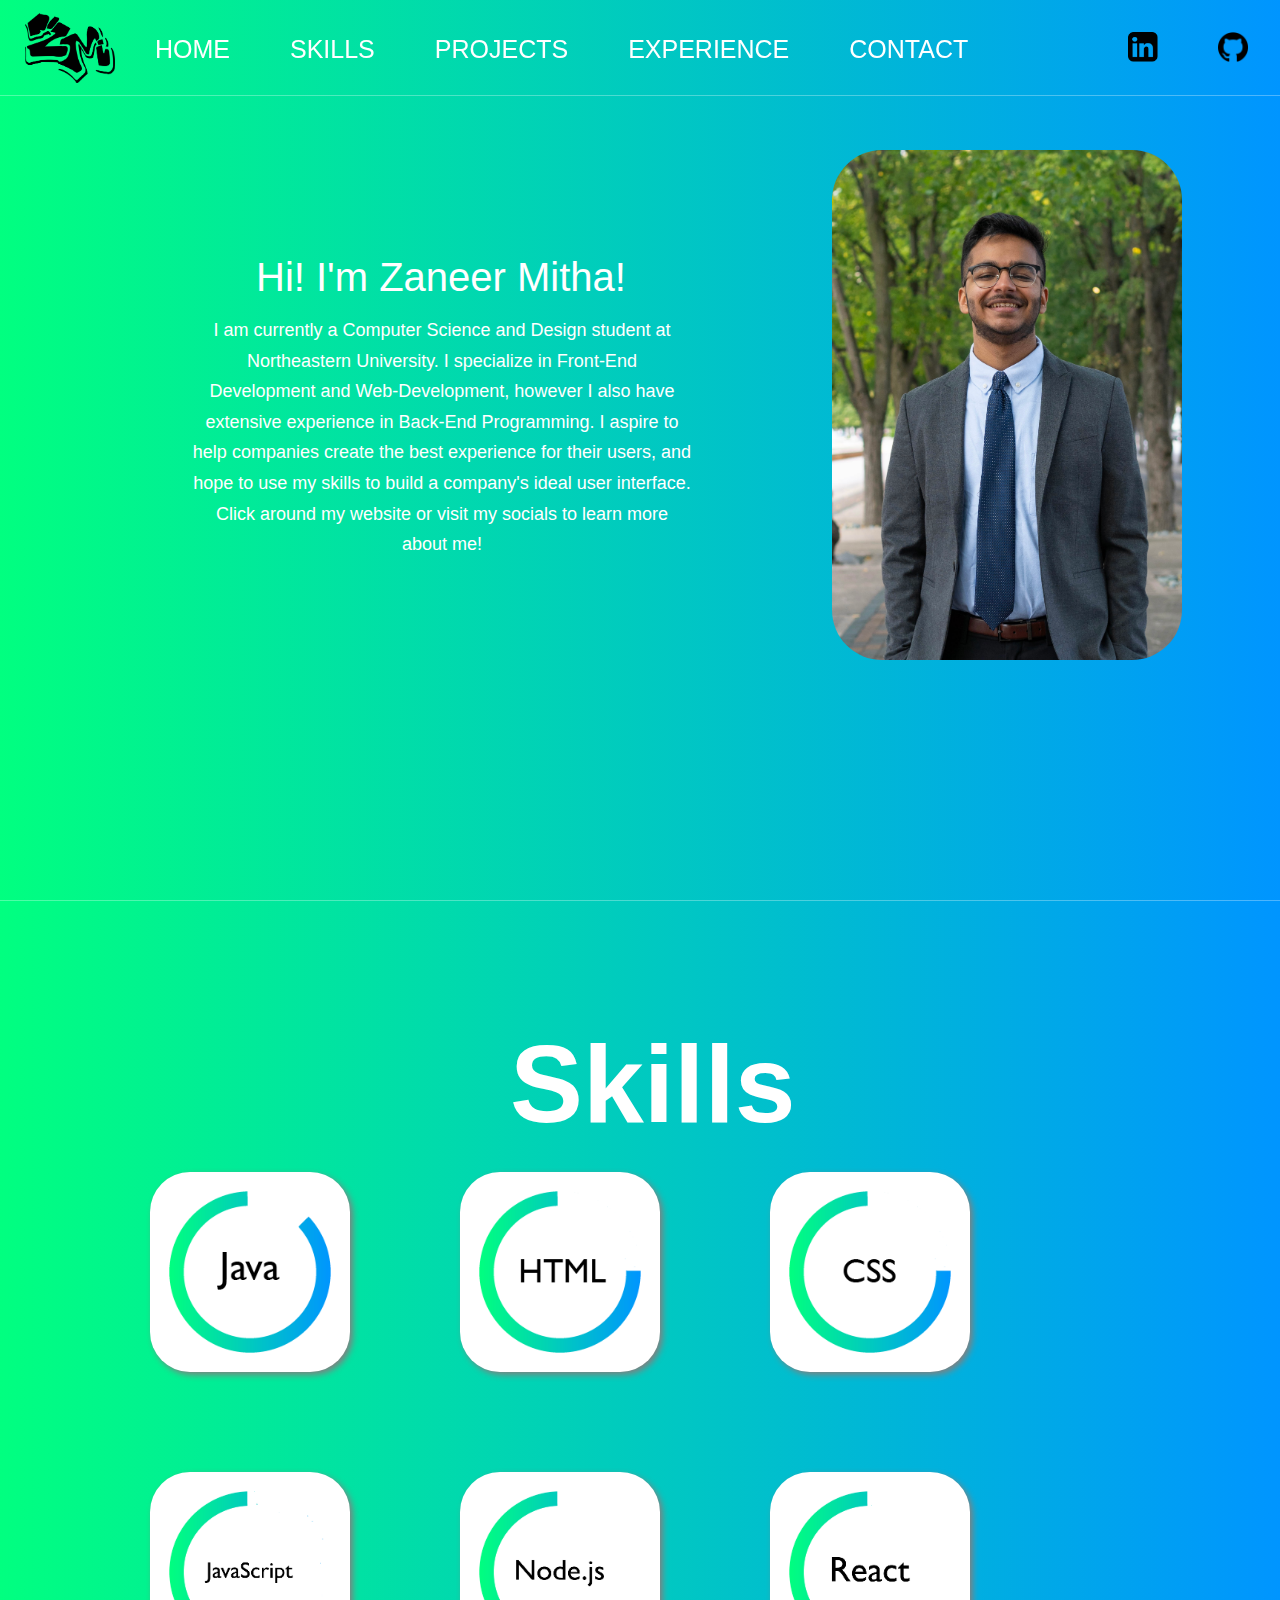
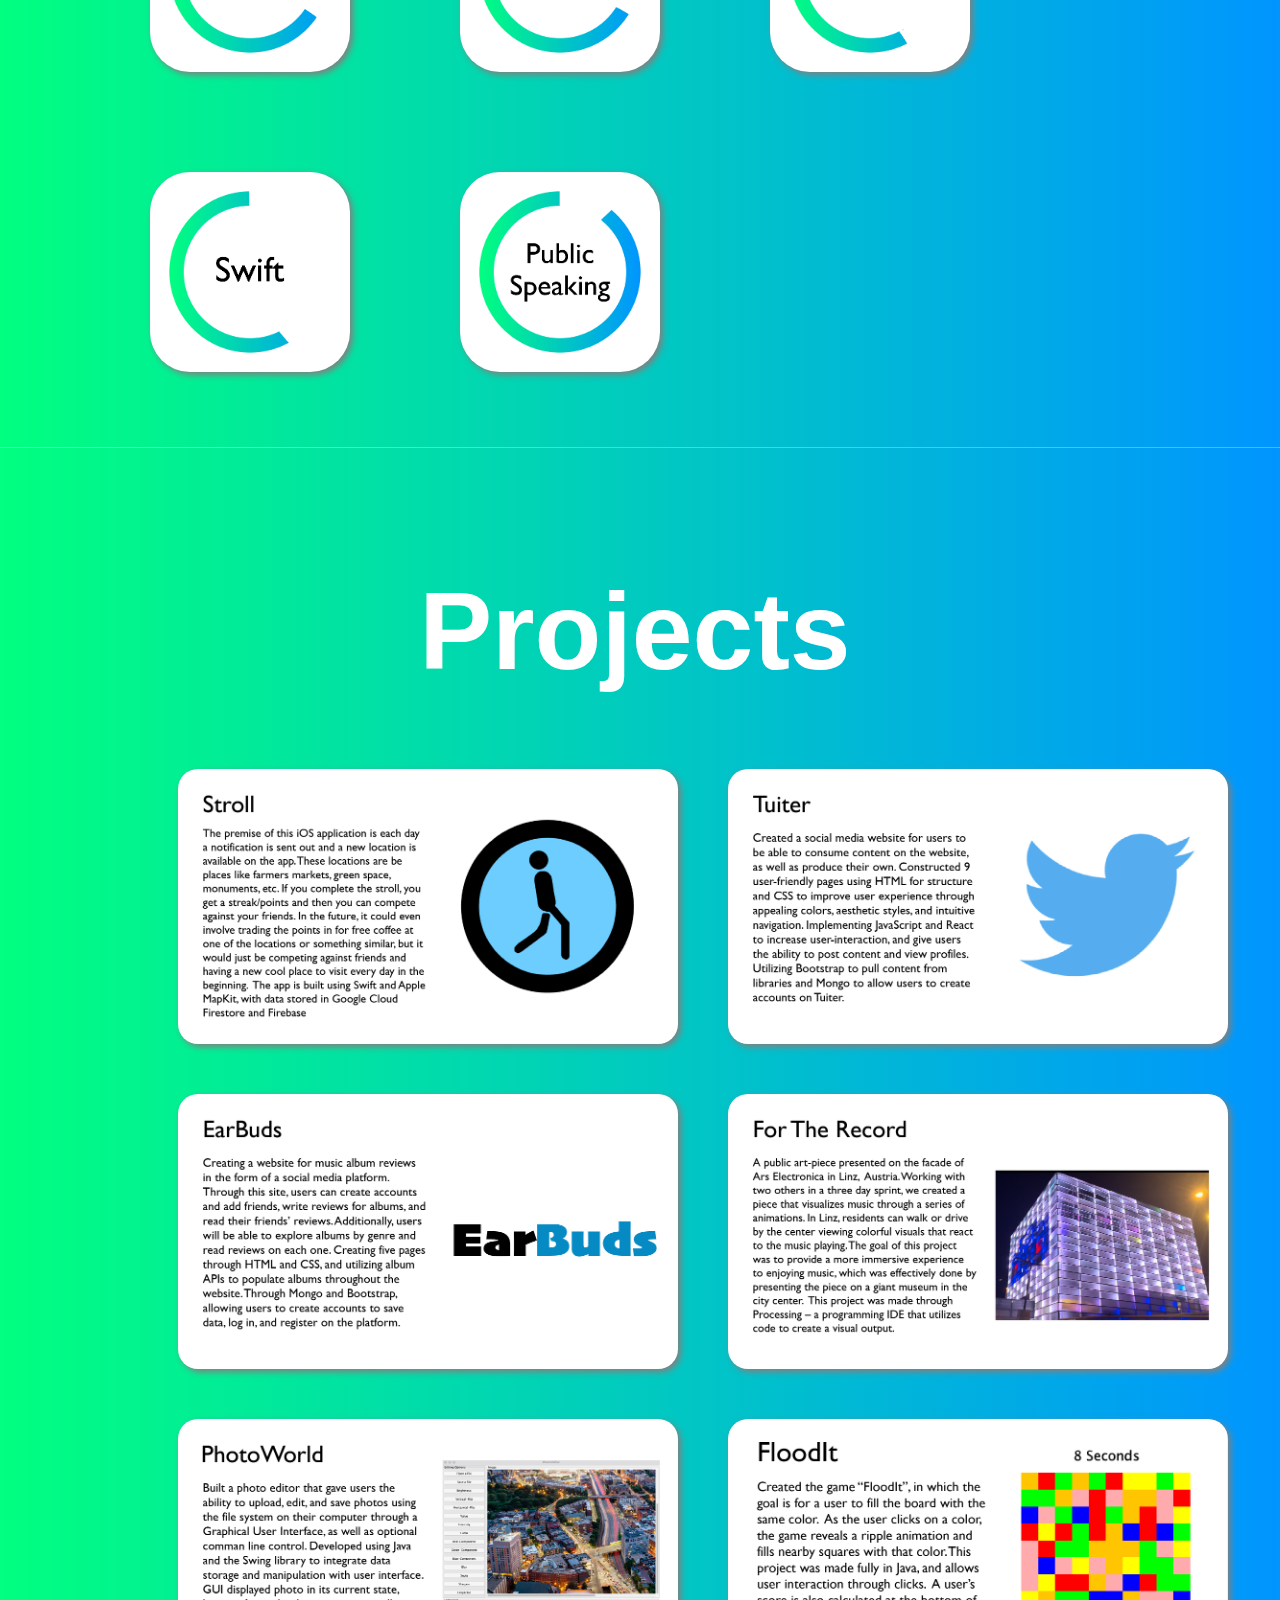
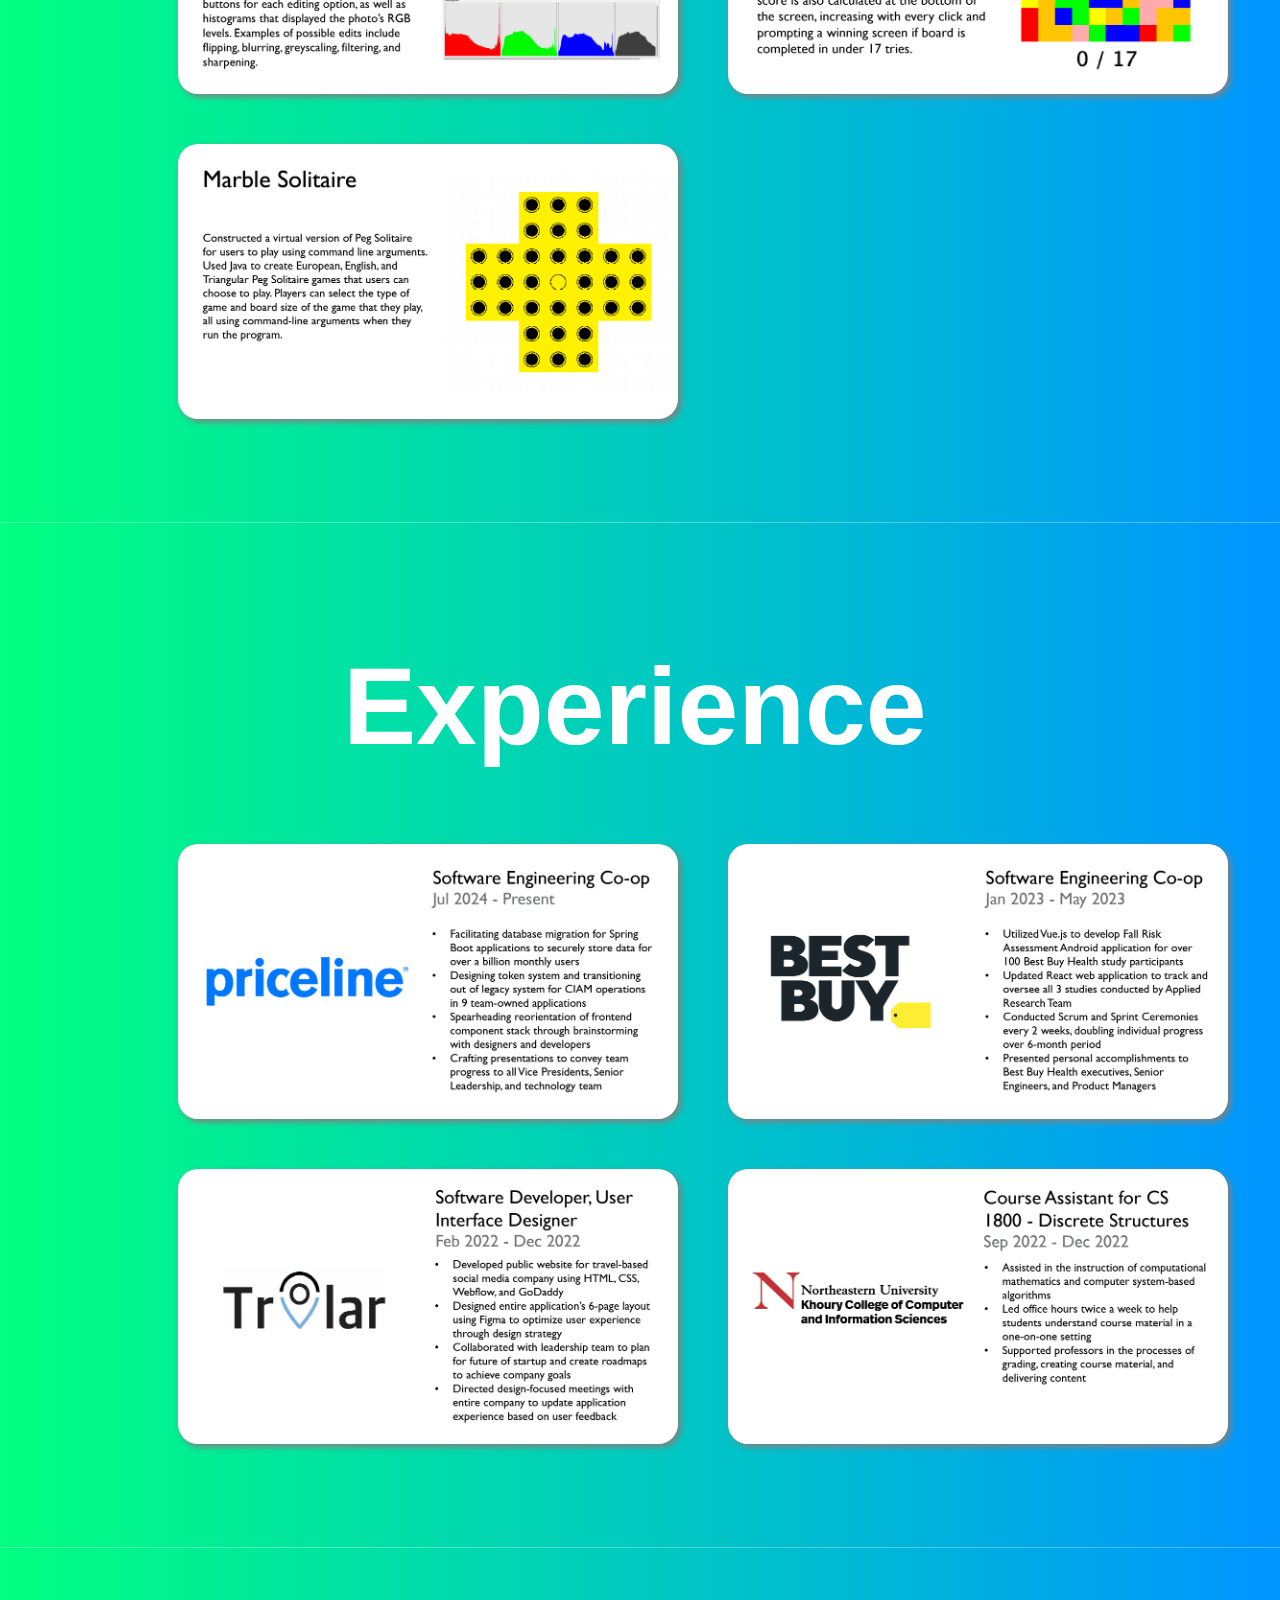
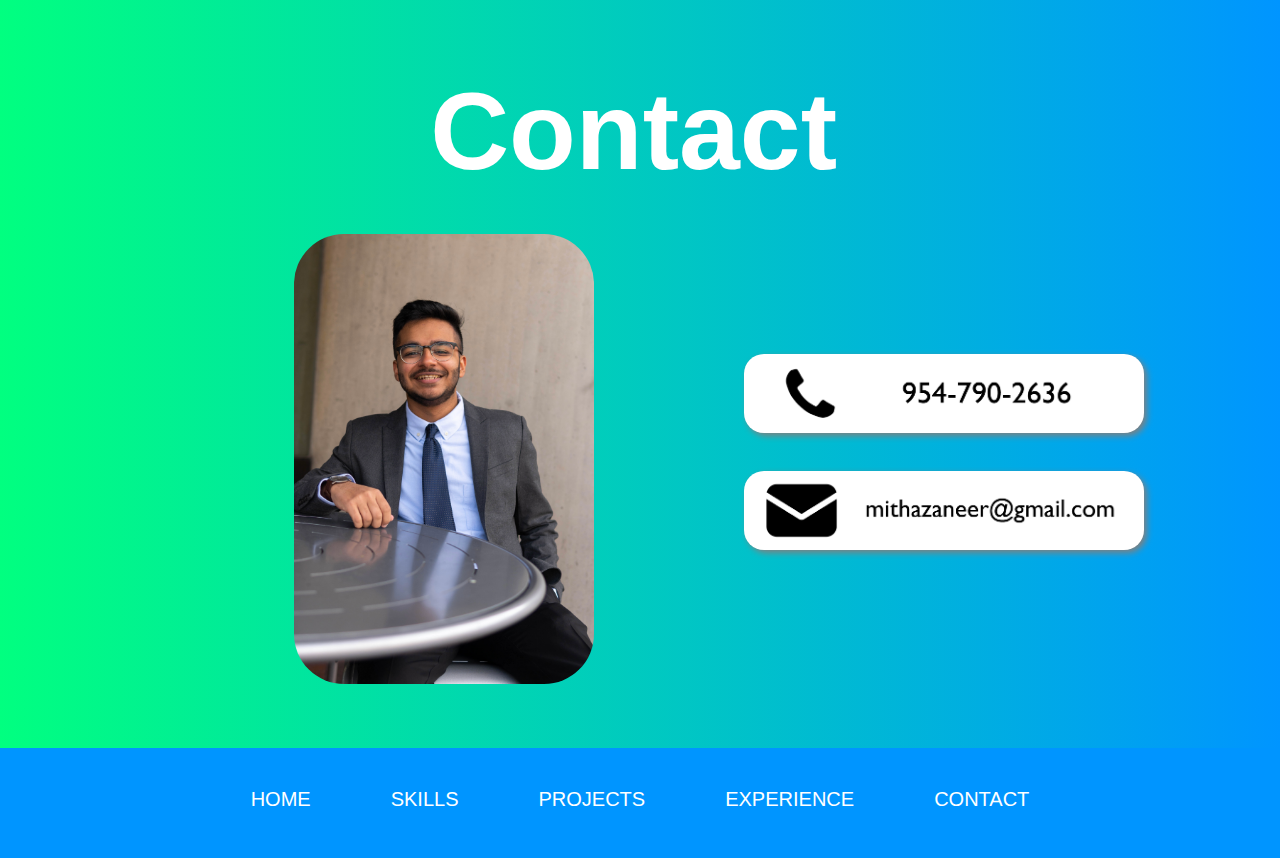
<file: index.html>
<!DOCTYPE html>
<html lang="en">
<head>
    <meta charset="UTF-8">
    <meta name="viewport" content="width=device-width, initial-scale=1.0">
    <title>Zaneer Mitha</title>

    <link rel="icon" href="images/ZMLogo.png"/>

    <link href="./index.css" rel="stylesheet">

          
</head>

<body>

    <section class="landing-page" id="landing-page">
        <div class="wrapper">
        
            <nav>
                <div class="navbar">
                    <a href="index.html"><img src="images/ZMLogo.png" class="logo"></a>
                    <ul>
                        <li><a href="#landing-page">Home</a></li>
                        <li><a href="#skills">Skills</a></li>
                        <li><a href="#projects">Projects</a></li>
                        <li><a href="#experience">Experience</a></li>
                        <li><a href="#contact">Contact</a></li>
                        <li><a class="socials-link1" href="https://www.linkedin.com/in/zaneermitha/" target="_blank"><img src="images/LinkedInLogo.png" class="socials-link"></a></li>
                        <li><a class="socials-link" href="https://github.com/ZaneerMitha" target="_blank"><img src="images/GithubLogo.png" class="socials-link"></a></li>
                        <li><a class="socials-link" href="https://www.instagram.com/zaneeeer_/" target="_blank"><img src="images/InstagramLogo.png" class="socials-link"></a></li>
                    </ul>
                </div>
            </nav>
    
            
            <div>
                <h1>Hi! I'm Zaneer Mitha!</h1>
                <p>I am currently a Computer Science and Design student at Northeastern University. I specialize in Front-End Development and Web-Development, however I also have extensive experience in Back-End Programming. I aspire to help companies create the best experience for their users, and hope to use my skills to build a company's ideal user interface. Click around my website or visit my socials to learn more about me! </p>
            </div>    
            
            
            </div>
    
            <img class="professional-pic" src="images/Zaneer_Mitha_EdPortraits29 2.jpg">

    </section>

    <div class="objects">
        <ul class="box">
            <li></li>
            <li></li>
            <li></li>
            <li></li>
            <li></li>
            <li></li>
        </ul>

    </div>

    <section class="skills-page" id="skills">
        <div class="skillset">
            <h1>Skills</h1>
            <img class="skills-card" src="images/JavaSkillsCard.png">
            <img class="skills-card" src="images/HTMLSkillsCard.png">
            <img class="skills-card" src="images/CSSSkillsCard.png">
            <img class="skills-card" src="images/JSCard.png">
            <img class="skills-card" src="images/NodeCard.png">
            <img class="skills-card" src="images/ReactCard.png">
            <img class="skills-card" src="images/SwiftCard.png">
            <img class="skills-card" src="images/PublicSpeaking.png">
        </div>

    </section>

    <section class="projects-page" id="projects">
        <div class="project-list">
            <h1>Projects</h1>
            <a href="https://github.com/ZaneerMitha/stroll" target="_blank"><img class="project-card" src="images/StrollCard.png"></a>
            <a href="https://github.com/ZaneerMitha/Tuiter-React-Web-App" target="_blank"><img class="project-card" src="images/TuiterCard.png"></a>
            <a href="https://github.com/ZaneerMitha/EarBuds" target="_blank"><img class="project-card" src="images/EarBudsCard.png"></a>
            <a href="https://github.com/ZaneerMitha/ForTheRecord" target="_blank"><img class="project-card" src="images/ForTheRecordCard.png"></a>
            <a href="https://github.com/ZaneerMitha/PhotoWorld" target="_blank"><img class="project-card" src="images/PhotoWorldCard.png"></a>
            <a href="https://github.com/ZaneerMitha/FloodIt" target="_blank"><img class="project-card" src="images/FloodItCard.png"></a>
            <a href="https://github.com/ZaneerMitha/MarbleSolitaire" target="_blank"><img class="project-card" src="images/MarbleSolitaireCard.png"></a>
        </div>
    </section>

    <section class="experience-page" id="experience">
        <div class="experience-list">
            <h1>Experience</h1>
            <a href="https://www.priceline.com/" target="_blank"><img class="project-card" src="images/PricelineCard.png"></a>
            <a href="https://www.bestbuyhealth.com/" target="_blank"><img class="project-card" src="images/BestBuyCard.png"></a>
            <a href="https://www.instagram.com/iamtrvlar?utm_source=ig_web_button_share_sheet&igsh=ZDNlZDc0MzIxNw==" target="_blank"><img class="project-card" src="images/TrvlarCard.png"></a>
            <a href="https://www.khoury.northeastern.edu/" target="_blank"><img class="project-card" src="images/TACard.png"></a>
        </div>
    </section>

    <section class="contact-page" id="contact">
        <div class="contact-list">
        <h1>Contact</h1>
        <img class="professional-pic2" src="images/Zaneer_Mitha_EdPortraits7.jpg">
        <img class="call-card" src="images/CallCard.png">
        <a href="mailto: mithazaneer@gmail.com" target="_blank"><img class="email-card" src="images/EmailCard.png"></a>
        </div>
        

    </section>

        <div class="footer">
        
            <ul>
                <li><a href="#landing-page">Home</a></li>
                <li><a href="#skills">Skills</a></li>
                <li><a href="#projects">Projects</a></li>
                <li><a href="#experience">Experience</a></li>
                <li><a href="#contact">Contact</a></li>
            </ul>
            <!-- <a href="home.html"><img src="images/ZMLogoWhite.png" class="bottom-logo"></a> -->
        </div>


</body>
</html>
</file>
<file: index.css>
*{
    margin: 0;
    padding: 0;
}

html {
    scroll-behavior: smooth;
}

body {
    font-family: 'Gill Sans', 'Gill Sans MT', Calibri, 'Trebuchet MS', sans-serif;
}

landing-page {
    height: auto;
    background: linear-gradient(to right, #01ff80, #0095ff);
    width: 100%;

}

nav{
    position: fixed;
    background: linear-gradient(to right, #01ff80, #0095ff);
    height: 95px;
    width: 100%;
    border-bottom: solid rgba(255, 255, 255, 0.3) 0.5px;
}


.logo {
    margin-left: 25px;
    margin-top: 13px;
    margin-right: 10px;
    height: 70px;
    float: left;
    width: 90px;
}

.socials-link1 {
    float: left;
    width: 30px;
    height: 30px;
    margin-top: -4px;
    margin-left: 200px;
}

.socials-link {
    float: left;
    width: 30px;
    height: 30px;
    margin-top: -4px;
    margin-right: 5px;
}

.main-banner {
    background: linear-gradient(to right, #01ff80, #0095ff);
    width: 100%;
    height: auto;
    margin-top: 80px; 
}

.objects {
    background: linear-gradient(to right, #01ff80, #0095ff);
    width: 100%;
    height: 100vh;
}

.box {
    position: absolute;
    top: 0;
    left: 0;
    width: 100%;
    height: 100%;
    overflow: hidden;
}

.box li{
    position: absolute;
    display: block;
    list-style: none;
    width: 25px;
    height: 25px;
    background: rgba(255, 255, 255, 0.2);
    animation: animate 20s linear infinite;
    bottom: -150px;
    border-radius: 50%;
}

.box li:nth-child(1) {
    left: 86%;
    width: 80px;
    height: 80px;
    animation-delay: 0s;
}

.box li:nth-child(2) {
    left: 12%;
    width: 30px;
    height: 30px;
    animation-delay: 1.5s;
    animation-duration: 10s;
}

.box li:nth-child(3) {
    left: 70%;
    width: 100px;
    height: 100px;
    animation-delay: 5.5s;
    animation-duration: 5.5s;
}

.box li:nth-child(4) {
    left: 45%;
    width: 150px;
    height: 150px;
    animation-delay: 0s;
    animation-duration: 15s;
}

.box li:nth-child(5) {
    left: 65%;
    width: 40px;
    height: 40px;
    animation-delay: 0s;
}

.box li:nth-child(6) {
    left: 15%;
    width: 110px;
    height: 110px;
    animation-delay: 3.5s;
}

@keyframes animate {
    0% {
        transform: translateY(0) scale(0);
    }
    100% {
        transform: translateY(-800px) scale(2);
        opacity: 0;
    }
}

.wrapper {
    width: 100%;
    height: 100%;
    position: absolute;
    z-index: 1;
}

.wrapper ul{
    height: auto;
    display: flex;
    justify-content: left;
}

.wrapper ul li{
    display: inline-block;
    padding: 35px 15px;
}

.wrapper ul li a{
    text-decoration: none;
    color: white;
    text-transform: uppercase;
    font-size: 25px;
    padding: 5px 15px;
}

.wrapper ul li a:hover{
    color: black;
}

.wrapper h1 {
    text-align: left;
    color: white;
    font-size: 40px;
    margin-left: 20%;
    margin-top: 255px;
    margin-bottom: 15px;
    font-family: 'Gill Sans', 'Gill Sans MT', Calibri, 'Trebuchet MS', sans-serif;
    font-weight: normal;
}

.wrapper p{
    text-align: center;
    font-size: 18px;
    width: 500px;
    margin-left: 15%;
    color: white;
    line-height: 1.7;
}

.professional-pic {
    float: left;
    border-radius: 50px;
    height: 510px;
    width: 350px;
    margin-left: 65%;
    margin-top: 150px;
    margin-bottom: 0;
}

.skills-page {
    background: linear-gradient(to right, #01ff80, #0095ff);
    width: 100%;
    height: auto;
    border-top: solid rgba(255, 255, 255, 0.3) 1px;
}

.skillset {
    font-size: 41pt;
    color: white;
    align-items: center;
    justify-content: center;
    padding-top: 120px;
    padding-left: 150px;
    overflow: hidden;
    text-align: center;

}

.skills-card {
    float: left;
    border-radius: 20%;
    margin-top: 25px;
    margin-right: 110px;
    margin-bottom: 75px;
    height: 200px;
    width: 200px;
    filter: drop-shadow(3px 3px 3px grey);
    position: relative;
    
}

.skillset h1{
    margin-left: -11%;
}

.projects-page {
    background: linear-gradient(to right, #01ff80, #0095ff);
    width: 100%;
    height: auto;
    border-top: solid rgba(255, 255, 255, 0.3) 1px;
}

.project-list {
    font-size: 41pt;
    color: white;
    align-items: center;
    justify-content: center;
    padding-top: 120px;
    padding-left: 10%;
    padding-bottom: 10%;
    overflow: hidden;
    text-align: center;
}

.project-list h1{
    margin-left: -12%;

}

.project-card {
    float: left;
    border-radius: 20px;
    margin-left: 50px;
    margin-top: 75px;
    margin-bottom: -25px;
    margin-right: 0px;
    height: 275px;
    width: 500px;
    filter: drop-shadow(3px 3px 3px grey);
    position: relative;
}

.experience-page {
    background: linear-gradient(to right, #01ff80, #0095ff);
    width: 100%;
    height: auto;
    border-top: solid rgba(255, 255, 255, 0.3) 1px;
}

.experience-list {
    font-size: 41pt;
    color: white;
    align-items: center;
    justify-content: center;
    padding-top: 120px;
    padding-left: 10%;
    padding-bottom: 10%;
    overflow: hidden;
    text-align: center;
}

.experience-list h1{
    margin-left: -12%;
}

.experience-card {
    float: left;
    border-radius: 20px;
    margin-left: 50px;
    margin-top: 75px;
    margin-bottom: -25px;
    margin-right: 0px;
    height: 275px;
    width: 500px;
    filter: drop-shadow(3px 3px 3px grey);
    position: relative;
}

.experience-card2 {
    border-radius: 20px;
    margin-left: 25vw;
    margin-top: 75px;
    margin-right: 0px;
    height: 22vh;
    width: 45vw;
    filter: drop-shadow(3px 3px 3px grey);
}

.contact-page {
    background: linear-gradient(to right, #01ff80, #0095ff);
    width: 100%;
    height: auto;
    border-top: solid rgba(255, 255, 255, 0.3) 1px;
}

.contact-list {
    font-size: 41pt;
    color: white;
    align-items: center;
    justify-content: center;
    padding-top: 120px;
    padding-left: 0;
    padding-bottom: 5%;
    overflow: hidden;
    text-align: center;
}

.contact-list h1{
    margin-left: -1%;
}

.professional-pic2 {
    float: left;
    border-radius: 50px;
    position: relative;
    height: 450px;
    width: 300px;
    margin-left: 23%;
    margin-top: 40px;
    margin-bottom: 0px;
}

.call-card {
    border-radius: 20px;
    margin-left: 1%;
    margin-top: 160px;
    margin-right: 0px;
    height: 79px;
    width: 400px;
    filter: drop-shadow(3px 3px 3px grey);
}

.email-card {
    border-radius: 20px;
    margin-left: 1%;
    margin-top: 25px;
    margin-bottom: 0px;
    margin-right: 0px;
    height: 79px;
    width: 400px;
    filter: drop-shadow(3px 3px 3px grey);
}

.footer {
    background: #0095ff;
    color: white;
    height: 70px;
    width: 100%;
    padding-top: 40px;
}

.bottom-panel-text {
    font-size: 25px;
}

.footer ul{
    height: auto;
    display: flex;
    justify-content: center;
}

.footer ul li{
    display: inline-block;
    padding-left: 20px;
    padding-right: 20px;
}

.footer ul li a{
    text-decoration: none;
    color: white;
    text-transform: uppercase;
    font-size: 20px;
    padding-left: 20px;
    padding-right: 20px;
}

.footer ul li a:hover{
    color: black;
}

@media (max-width: 1350px) {


    .socials-link1 {
        float: left;
        width: 30px;
        height: 30px;
        margin-top: -4px;
        margin-left: 130px;
    }
    
    .socials-link {
        float: left;
        width: 30px;
        height: 30px;
        margin-top: -4px;
        margin-right: 5px;
    }
}

@media (max-width: 1280px) {


    .socials-link1 {
        float: left;
        width: 30px;
        height: 30px;
        margin-top: -4px;
        margin-left: 100px;
    }
    
    .socials-link {
        float: left;
        width: 30px;
        height: 30px;
        margin-top: -4px;
        margin-right: 5px;
    }
}

@media (max-width: 1250px) {


    .socials-link1 {
        float: left;
        width: 30px;
        height: 30px;
        margin-top: -4px;
        margin-left: 70px;
    }
    
    .socials-link {
        float: left;
        width: 30px;
        height: 30px;
        margin-top: -4px;
        margin-right: 5px;
    }
}

@media (max-width: 1220px) {


    .socials-link1 {
        float: left;
        width: 30px;
        height: 30px;
        margin-top: -4px;
        margin-left: 40px;
    }
    
    .socials-link {
        float: left;
        width: 30px;
        height: 30px;
        margin-top: -4px;
        margin-right: 5px;
    }
}

@media (max-width: 1190px) and (min-width:1010px) {


    .socials-link1 {
        float: left;
        width: 30px;
        height: 30px;
        margin-top: -4px;
        margin-left: 20px;
    }
    
    .socials-link {
        float: left;
        width: 30px;
        height: 30px;
        margin-top: -4px;
        margin-right: 5px;
    }

    .wrapper ul li{
        display: inline-block;
        padding: 35px 5px;
    }
}

@media (max-width: 1010px) {

    .wrapper ul li a{
        text-decoration: none;
        color: white;
        text-transform: uppercase;
        font-size: 0;
        padding: 0;
    }

    .socials-link1 {
        float: left;
        width: 30px;
        height: 30px;
        margin-top: -4px;
        margin-left: 500px;
    }
    
    .socials-link {
        float: left;
        width: 30px;
        height: 30px;
        margin-top: -4px;
        margin-right: 5px;
    }

    .wrapper h1 {
        text-align: left;
        color: white;
        font-size: 40px;
        margin-left: 10%;
        margin-top: 255px;
        margin-bottom: 15px;
        font-family: 'Gill Sans', 'Gill Sans MT', Calibri, 'Trebuchet MS', sans-serif;
        font-weight: normal;
    }
    
    .wrapper p{
        text-align: center;
        font-size: 18px;
        width: 500px;
        margin-left: 3%;
        color: white;
        line-height: 1.7;
        align-items: center;
        justify-content: center;
    }

    .professional-pic {
        float: left;
        border-radius: 20px;
        height: 255px;
        width: 175px;
        margin-left: 70%;
        margin-top: 260px;
        margin-bottom: 0;
    }
}

@media (max-width: 921px) {
    .call-card {
        border-radius: 20px;
        margin-left: 1%;
        margin-top: 60px;
        margin-right: 0px;
        height: 79px;
        width: 400px;
        filter: drop-shadow(3px 3px 3px grey);
    }
    
    .email-card {
        border-radius: 20px;
        margin-left: 1%;
        margin-top: 25px;
        margin-bottom: 0px;
        margin-right: 0px;
        height: 79px;
        width: 400px;
        filter: drop-shadow(3px 3px 3px grey);
    }

}

@media (max-width: 850px) {

    .wrapper ul li a{
        text-decoration: none;
        color: white;
        text-transform: uppercase;
        font-size: 0;
        padding: 0;
    }

    .socials-link1 {
        float: left;
        width: 30px;
        height: 30px;
        margin-top: -4px;
        margin-left: 300px;
    }
    
    .socials-link {
        float: left;
        width: 30px;
        height: 30px;
        margin-top: -4px;
        margin-right: 5px;
    }
}

@media (max-width: 740px) {


    .socials-link1 {
        float: left;
        width: 30px;
        height: 30px;
        margin-top: -4px;
        margin-left: 170px;
    }
    
    .socials-link {
        float: left;
        width: 30px;
        height: 30px;
        margin-top: -4px;
        margin-right: 5px;
    }

    .wrapper h1 {
        text-align: left;
        color: white;
        font-size: 40px;
        margin-left: 20%;
        margin-top: 130px;
        margin-bottom: 15px;
        font-family: 'Gill Sans', 'Gill Sans MT', Calibri, 'Trebuchet MS', sans-serif;
        font-weight: normal;
    }
    
    .wrapper p{
        text-align: center;
        font-size: 18px;
        width: 500px;
        margin-left: 10%;
        color: white;
        line-height: 1.7;
    }

    .professional-pic {
        float: left;
        border-radius: 10px;
        height: 190px;
        width: 132px;
        margin-left: 40%;
        margin-top: 440px;
        margin-bottom: 0;
    }

    .skillset h1{
        margin-left: -45%;
    }

    .project-card {
        float: left;
        border-radius: 20px;
        margin-left: 50px;
        margin-top: 75px;
        margin-bottom: -25px;
        margin-right: 0px;
        height: 206px;
        width: 375px;
        filter: drop-shadow(3px 3px 3px grey);
        position: relative;
    }

    .experience-card {
        float: left;
        border-radius: 20px;
        margin-left: 50px;
        margin-top: 75px;
        margin-bottom: -25px;
        margin-right: 0px;
        height: 206px;
        width: 375px;
        filter: drop-shadow(3px 3px 3px grey);
        position: relative;
    }

    .footer ul li{
        display: inline-block;
        padding-left: 0px;
        padding-right: 0px;
    }
    
    .footer ul li a{
        text-decoration: none;
        color: white;
        text-transform: uppercase;
        font-size: 20px;
        padding-left: 10px;
        padding-right: 5px;
    }
}

@media (max-width: 605px) {

    .socials-link1 {
        float: left;
        width: 30px;
        height: 30px;
        margin-top: -4px;
        margin-left: 100px;
    }
    
    .socials-link {
        float: left;
        width: 30px;
        height: 30px;
        margin-top: -4px;
        margin-right: 5px;
    }

    .project-card {
        float: left;
        border-radius: 20px;
        margin-left: 10px;
        margin-top: 75px;
        margin-bottom: -25px;
        margin-right: 0px;
        height: 206px;
        width: 375px;
        filter: drop-shadow(3px 3px 3px grey);
        position: relative;
    }

    .experience-card {
        float: left;
        border-radius: 20px;
        margin-left: 10px;
        margin-top: 75px;
        margin-bottom: -25px;
        margin-right: 0px;
        height: 206px;
        width: 375px;
        filter: drop-shadow(3px 3px 3px grey);
        position: relative;
    }


}

@media (max-width: 500px) {


    .socials-link1 {
        float: left;
        width: 30px;
        height: 30px;
        margin-top: -4px;
        margin-left: 40px;
    }
    
    .socials-link {
        float: left;
        width: 30px;
        height: 30px;
        margin-top: -4px;
        margin-right: 5px;
    }

    .wrapper h1 {
        text-align: left;
        color: white;
        font-size: 40px;
        margin-left: 15%;
        margin-top: 130px;
        margin-bottom: 15px;
        font-family: 'Gill Sans', 'Gill Sans MT', Calibri, 'Trebuchet MS', sans-serif;
        font-weight: normal;
    }
    
    .wrapper p{
        text-align: center;
        font-size: 18px;
        width: 500px;
        margin-left: 0%;
        color: white;
        line-height: 1.7;
    }

    .professional-pic {
        float: left;
        border-radius: 10px;
        height: 190px;
        width: 132px;
        margin-left: 38%;
        margin-top: 440px;
        margin-bottom: 0;
    }

    .professional-pic2 {
        float: left;
        border-radius: 50px;
        position: relative;
        height: 450px;
        width: 300px;
        margin-left: 20%;
        margin-top: 40px;
        margin-bottom: 0px;
    }

}
</file>
